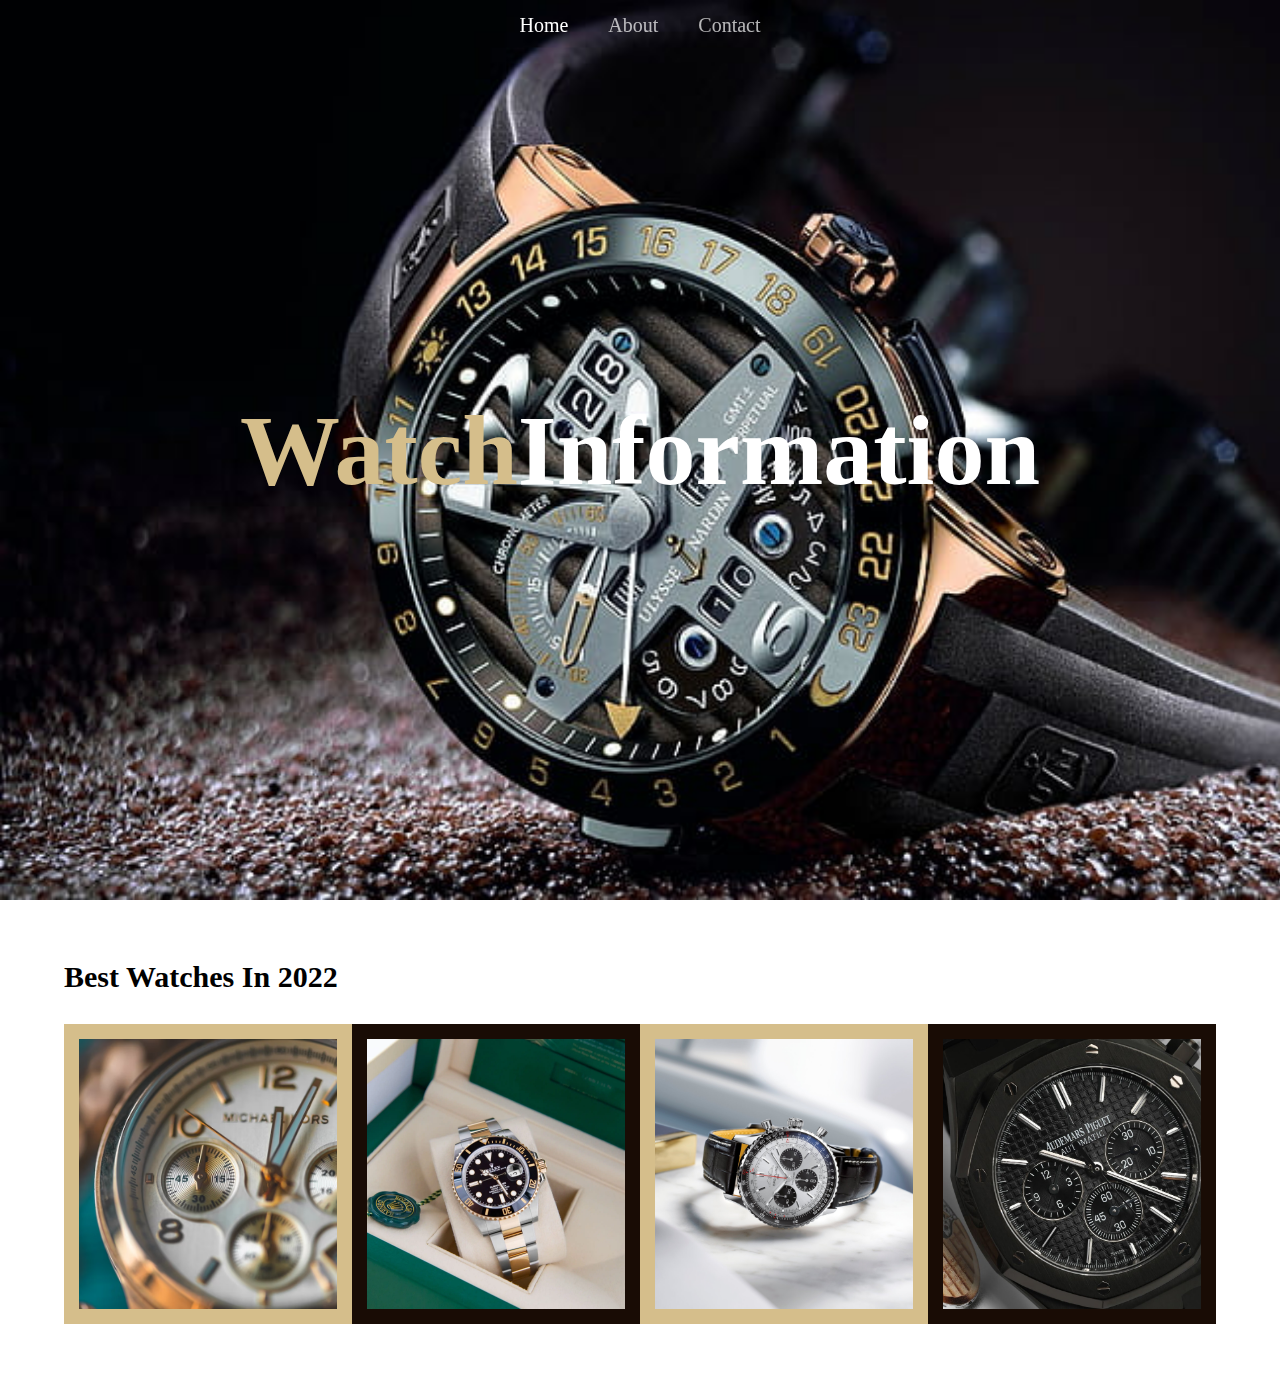
<file: index.html>
<!DOCTYPE html>
<html lang="en">
<head>
    <title>Online Watch Information</title>
    <link rel="stylesheet" href="css/style.css">
</head>
<body>
    <nav class="navbar">
        <ul class="links-container">
            <li class="link-item"><a href="#" class="link active">Home</a></li>
            <li class="link-item"><a href="home.html" class="link">About</a></li>
            <li class="link-item"><a href="contact.html" class="link">Contact</a></li>
        </ul>
    </nav>

    <!-- header -->
    <header class="header-section">
        <h1 class="header-heading"><span>Watch</span>Information</h1>
    </header>

    <!-- best selling products -->
    <section class="best-selling-product-section">
        <h1 class="section-title">Best Watches in 2022</h1>
        <div class="product-container">
            <div class="product-card">
                <img src="img/MK.png" class="product-img" alt="">
                <p class="product-name">Micheal Kors →</p>
            </div>
            <div class="product-card">
                <img src="img/rolex.png" class="product-img" alt="">
                <p class="product-name">Rolex</p>
            </div>
            <div class="product-card">
                <img src="img/breitling.png" class="product-img" alt="">
                <p class="product-name">Breitling →</p>
            </div>
            <div class="product-card">
                <img src="img/audemars.png" class="product-img" alt="">
                <p class="product-name">Audemars</p>
            </div>
        </div>
    </section>
</body>
</html>
</file>
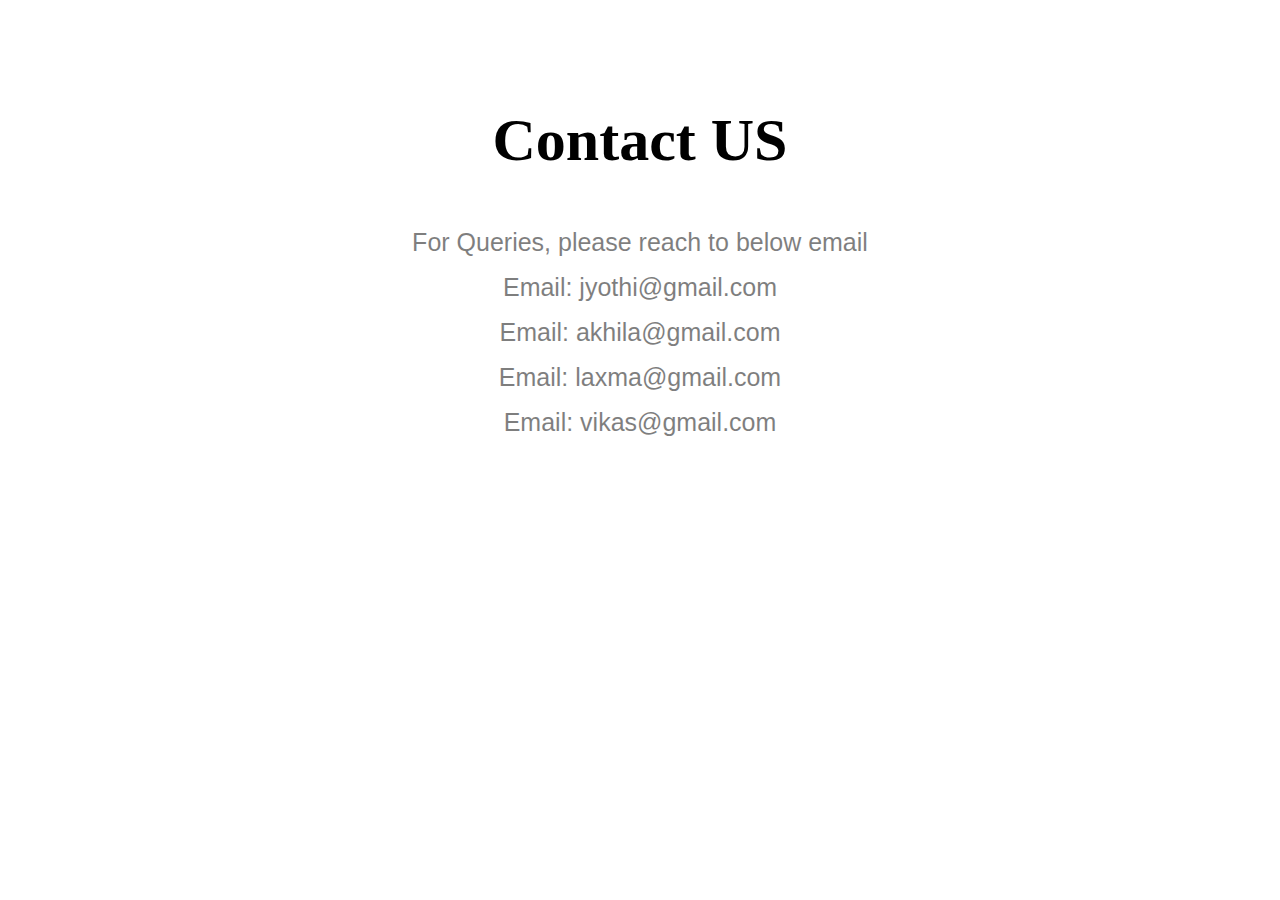
<file: contact.html>
<!DOCTYPE html>
<html>
    <head>
        <title>Online Watch</title>
        <link rel="stylesheet" href="css/style.css">
    </head>
    <body>
    <section class="section">
        <div class="section-contact">
                <h1 class="title">Contact US</h1>
                <p class="para">For Queries, please reach to below email<br>Email: jyothi@gmail.com<br>Email: akhila@gmail.com<br>Email: laxma@gmail.com<br>Email: vikas@gmail.com</p>
        </div>
    </section>
    </body>
</html>
</file>
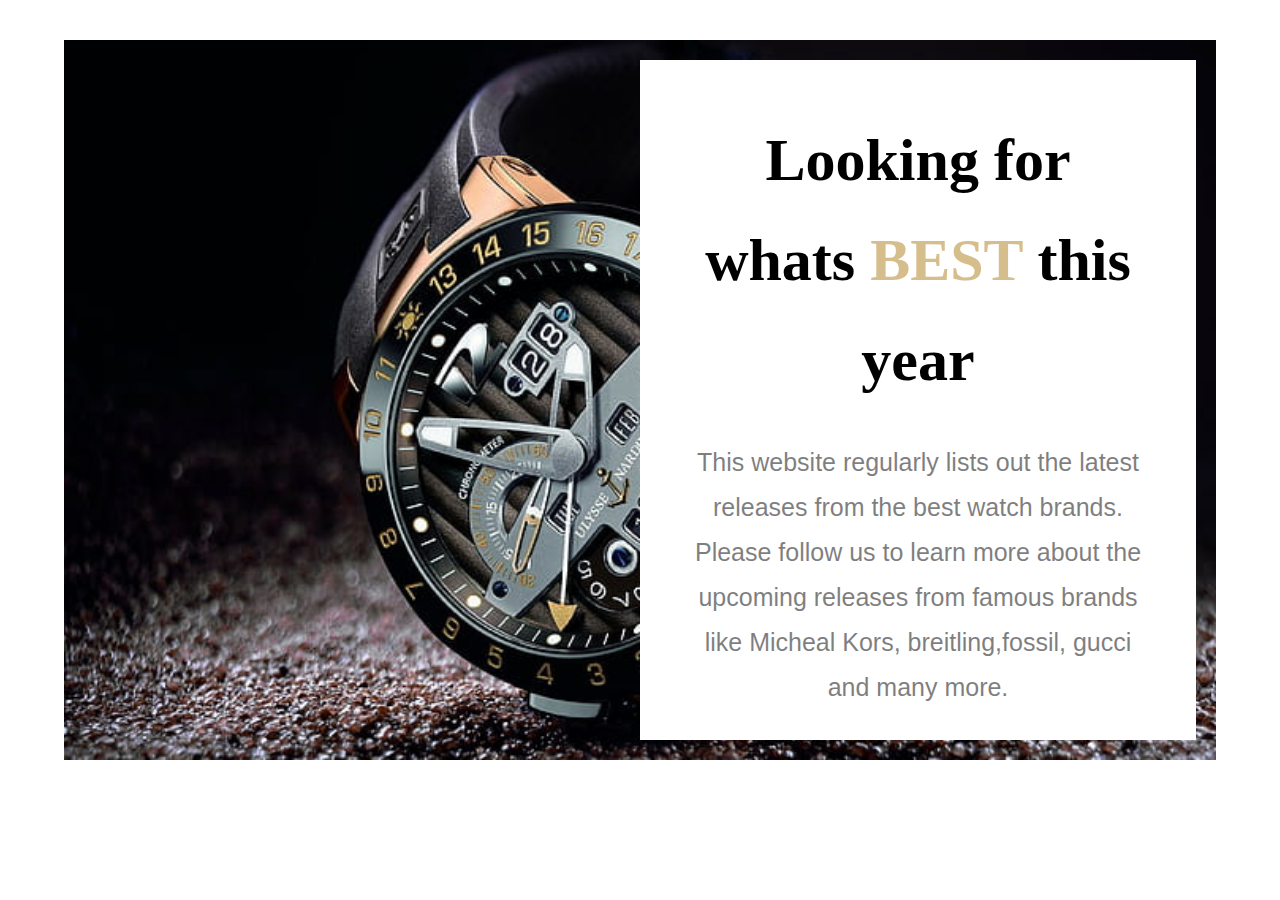
<file: home.html>
<!DOCTYPE html>
<html>
    <head>
        <meta charset="UTF-8">
        <meta http-equiv="X-UA-Compatible" content="IE=edge">
        <meta name="viewport" content="width=device-width, initial-scale=1.0">
        <title>Online Store - Home Page</title>
    
        <link rel="stylesheet" href="css/style.css">
    
    </head>
    <body>
        <!-- mid section -->
    <section class="section">
        <div class="section-div">
            <img src="img/header.png" class="section-bg" alt="">
            <div class="section-info">
                <h1 class="title">Looking for whats <span>BEST</span> this year</h1>
                <p class="para">This website regularly lists out the latest releases from the best watch brands. <br> Please follow us to learn more about the upcoming releases from famous brands like Micheal Kors, breitling,fossil, gucci and many more.</p>
            </div>
        </div>
    </section>
    </body>
</html>
</file>
<file: css/style.css>
*{
    margin: 0;
    padding: 0;
    box-sizing: border-box;
}

body{
    font-family: 'cinzel', serif;
}

.navbar{
    width: 100%;
    height: 50px;
    position: fixed;
    display: flex;
    justify-content: center;
}

.links-container{
    display: flex;
    align-items: center;
    list-style: none;
}

.link-item{
    margin: 10px;
}

.link{
    font-size: 20px;
    color: #fff;
    text-decoration: none;
    padding: 10px;
    opacity: 0.7;
    transition: .5s;
}

.navbar.bg .link{
    color: #000;
    opacity: 0.5;
}

.link.active, .link:hover, .navbar.bg .link:hover, .navbar.bg .link.active{
    opacity: 1;
}

.user-interactions{
    display: flex;
    position: absolute;
    right: 5vw;
    top: 50%;
    transform: translateY(-50%);
}

.login{
    width: 30px;
    height: 30px;
    position: relative;
    margin: 10px;
    cursor: pointer;
}

.cart-icon, .user-icon{
    width: 100%;
    height: 100%;
    object-fit: cover;
}

.cart-item-count{
    font-family: 'lato', sans-serif;
    color: #d5be8b;
    padding: 5px;
    font-size: 15px;
    border-radius: 50%;
    background: #190c05;
    position: absolute;
    bottom: -12px;
    left: -12px;
}

.header-section{
    width: 100%;
    height: 100vh;
    background: url(../img/header.png);
    background-size: cover;
    display: flex;
    justify-content: center;
    align-items: center;
}

.header-heading{
    font-size: 100px;
    text-transform: capitalize;
    color: #fff;
}

.header-heading span{
    color: #d5be8b;
}

/* best selling product */

.best-selling-product-section{
    position: relative;
    padding: 60px 5vw;
}

.section-title{
    text-transform: capitalize;
    font-size: 30px;
    margin-bottom: 30px;
}

.product-container{
    display: flex;
    justify-content: space-between;
}

.product-card{
    border: 15px solid #d5be8b;
    width: 300px;
    height: 300px;
    overflow: hidden;
    position: relative;
    background: #d5be8b;
}

.product-card:nth-child(even){
    border-color: #190c05;
    background: #190c05;
}

.product-img{
    width: 100%;
    height: 100%;
    object-fit: cover;
    transition: .5s;
}

.product-name{
    position: absolute;
    color: #fff;
    text-transform: capitalize;
    font-family: 'lato', sans-serif;
    font-size: 25px;
    bottom: 20px;
    left: 50%;
    transform: translateX(-50%);
    opacity: 0;
    transition: .5s;
}

.product-card:hover .product-name{
    opacity: 1;
}

.product-card:hover .product-img{
    opacity: 0.5;
}


.section{
    width: 100%;
    height: 800px;
    padding: 40px 5vw;
}

.section-div{
    width: 100%;
    height: 100%;
    position: relative;
    padding: 20px;
}
.section-contact{
    width: 100%;
    height: 100%;
    background: #fff;
    display: block;
    margin-left: auto;
    padding: 50px;
    text-align: center;
}

.section-bg{
    width: 100%;
    height: 100%;
    position: absolute;
    z-index: -1;
    top: 0;
    left: 0;
}

.section-info{
    width: 50%;
    height: 100%;
    background: #fff;
    display: block;
    margin-left: auto;
    padding: 50px;
    text-align: center;
}

.title{
    font-size: 60px;
    line-height: 100px;
}

.title span{
    color: #d5be8b;
}

.para{
    font-family: 'lato', sans-serif;
    font-size: 25px;
    line-height: 45px;
    margin-top: 30px;
    opacity: 0.5;
}

/* image collage */

.image-mid-section{
    width: 100%;
    height: 600px;
    padding: 50px 5vw;
}

.image-collage{
    width: 100%;
    height: 100%;
    background: url(../img/bg-1.png);
    background-size: cover;
}

.image-collection{
    position: relative;
    display: block;
    width: 50%;
    height: 100%;
    background: #fff;
    margin: auto;
}

.collage-img{
    position: absolute;
    object-fit: cover;
    transition: .5s;
}

.collage-img:nth-child(1){
    width: 350px;
    height: 350px;
    top: 20px;
    left: 40px;
}

.collage-img:nth-child(2){
    width: 250px;
    height: 250px;
    top: 200px;
    left: 200px;
}

.collage-img:nth-child(3){
    width: 250px;
    height: 250px;
    top: 100px;
    left: 350px;
}

.collage-img:hover{
    transform: translateY(-10px);
}

/* review section */

.review-section{
    padding: 50px 5vw;
}

.section-title span{
    color: #d5be8b;
}

.review-container{
    margin: 50px;
    margin-bottom: 0;
    display: flex;
    justify-content: space-between;
}

.review-card{
    width: 250px;
    height: auto;
    font-family: 'lato', sans-serif;
}

.user-dp{
    width: 100px;
    height: 100px;
    border-radius: 50%;
    position: relative;
}

.user-dp img{
    width: 100%;
    height: 100%;
    object-fit: cover;
}

.user-dp::before{
    content: '';
    position: absolute;
    top: 10px;
    left: 10px;
    right: 10px;
    bottom: 10px;
    border: 4px solid #fff;
    border-radius: 50%;
}

.user-dp::after{
    content: attr(data-rating);
    position: absolute;
    bottom: 0;
    right: -20px;
    padding: 5px 20px;
    border-radius: 20px;
    background: #d5be8b;
}

.review-title{
    font-size: 20px;
    line-height: 25px;
    margin: 30px 0;
    text-transform: capitalize;
}

.review{
    opacity: 0.7;
}

.end-section{
    padding: 50px 5vw;
}

.end-section .section-item-container{
    height: 800px;
}

.end-section .section-info{
    margin: 0;
}

.end-section .title{
    font-size: 100px;
    line-height: 150px;
    margin: 50px;
}

footer{
    font-family: 'lato', sans-serif;
    color: #d5be8b;
    background: #190c05;
    width: 100%;
    height: 50px;
    line-height: 50px;
    text-align: center;
    text-transform: capitalize;
    font-size: 20px;
}
</file>
